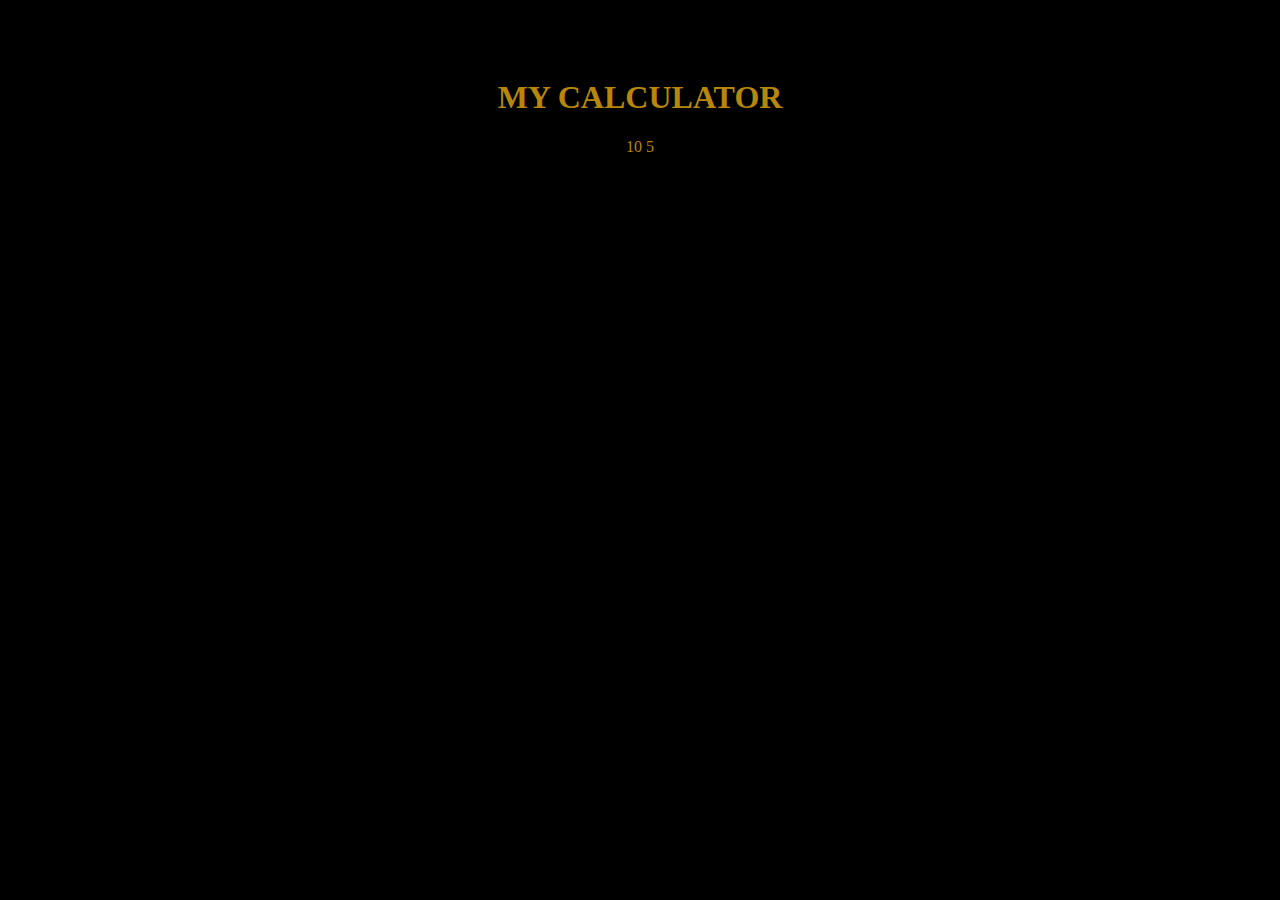
<file: calculator/index.html>
<html lang="en">
<head>
    <meta charset="UTF-8">
    <meta http-equiv="X-UA-Compatible" content="IE=edge">
    <meta name="viewport" content="width=device-width, initial-scale=1.0">
    <link rel="stylesheet" href="style.css">
    <title>Calculator</title>
</head>
<body>
    <h1>MY CALCULATOR</h1>
    <div>
        <span id="firstInput"></span>
        <span id="secondInput">
        <div class="tab-btn">
            <button id="btn" onclick="Sum()">ADD</button>
            <button id="btn" onclick="Difference()">SUBTRACT</button>
            <button id="btn" onclick="Multiple()">MULTIPLY</button>
            <button id="btn" onclick="Divide()">DIVIDE</button>
        </div>
        <div>
            <p id="answer">THE ANSWER IS:</p>
        </div>
    </div>
    <script src="app.js"></script>    
</body>
</html>
</file>
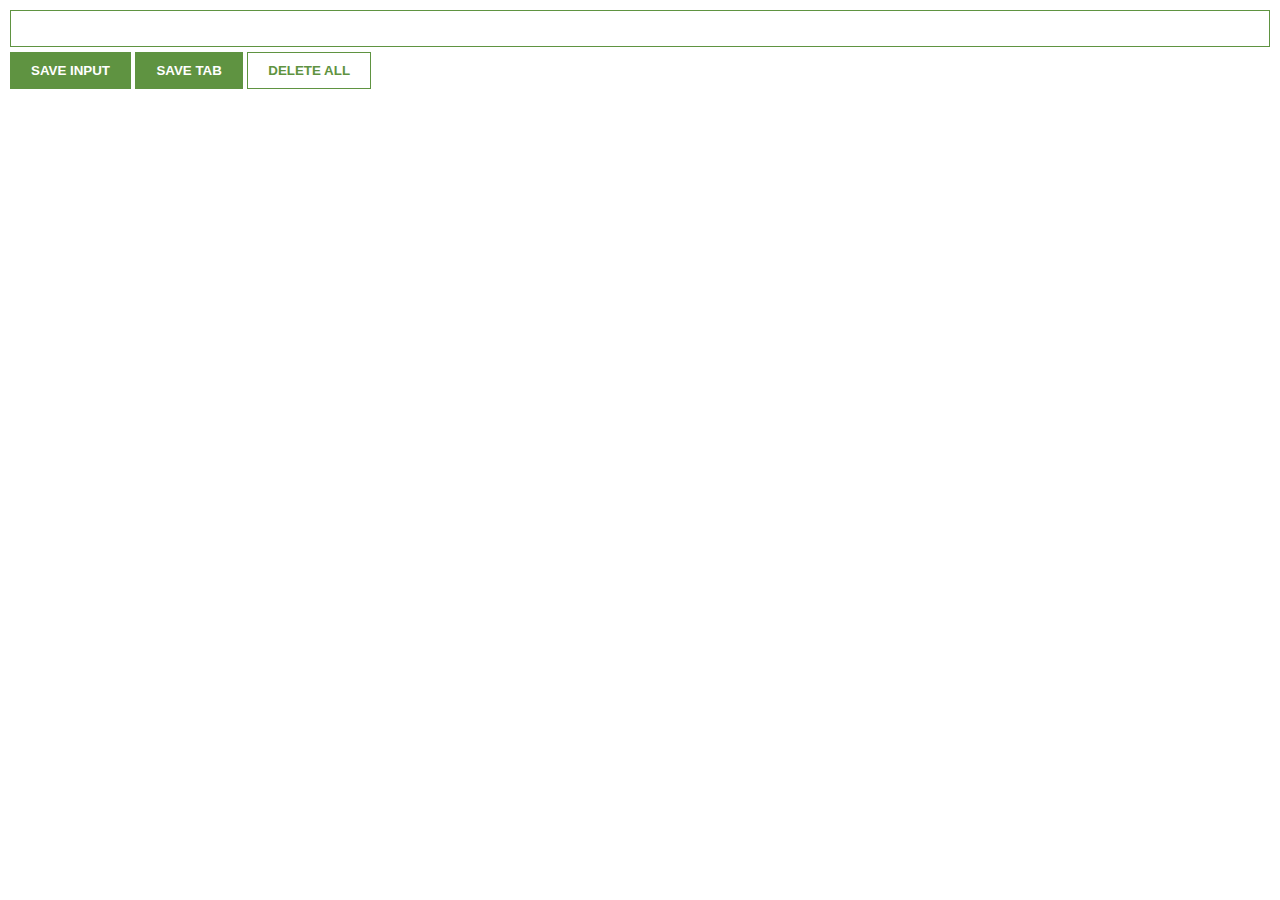
<file: Chrome-extension/index.html>
<html lang="en">
<head>
    <meta charset="UTF-8">
    <meta http-equiv="X-UA-Compatible" content="IE=edge">
    <meta name="viewport" content="width=device-width, initial-scale=1.0">
    <link rel="stylesheet" href="style.css">
    <title>Chrome Extension</title>
</head>
<body>
    <input type="text" name="" id="input-el">
    <button id="input-btn">SAVE INPUT</button>
    <button id="tab-btn">SAVE TAB</button>
    <button id="delete-btn">DELETE ALL</button>
    <ul id="ul-el"></ul>
    </ul>
    <script src="app.js"></script>
</body>
</html>
</file>
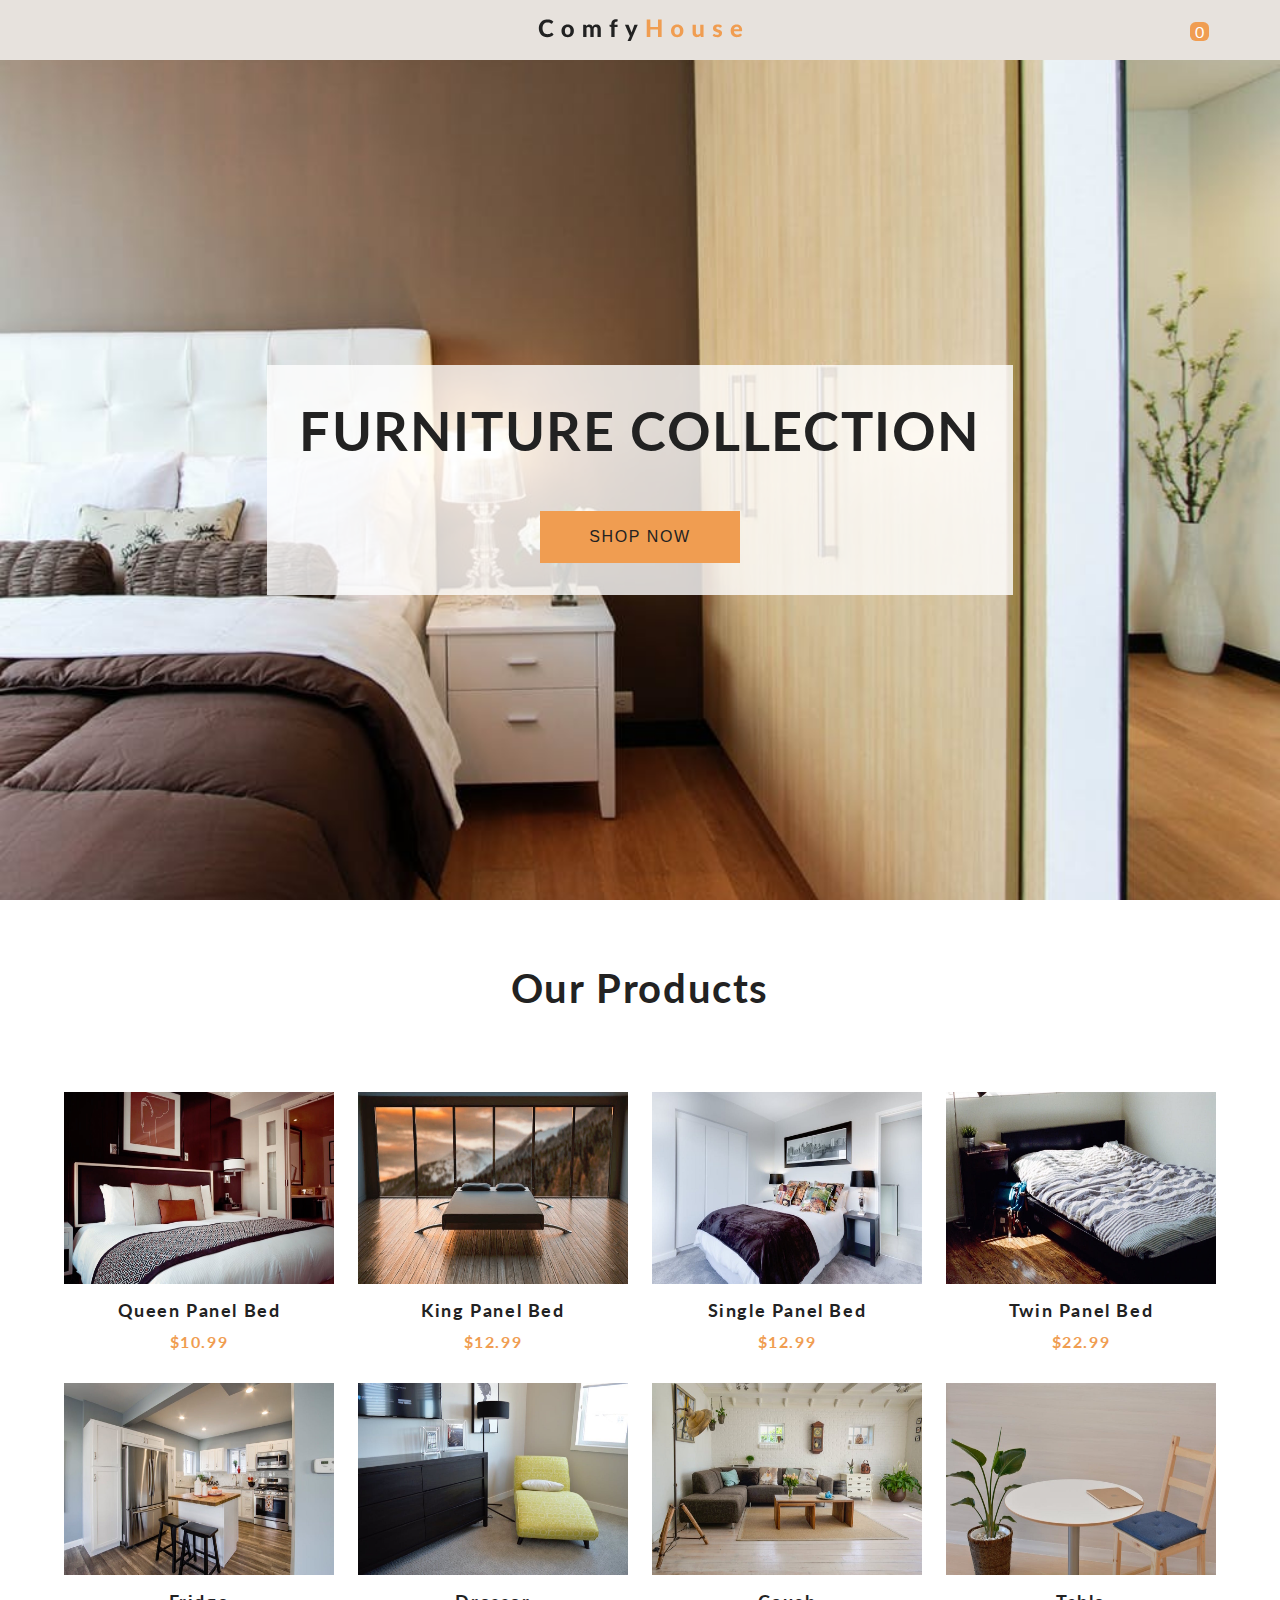
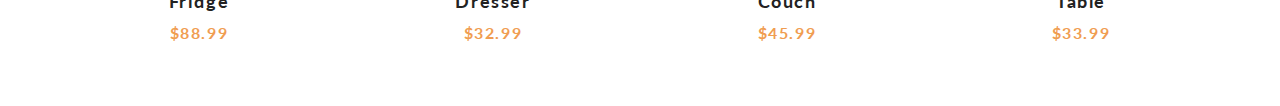
<file: ComfyHome/index.html>
<!DOCTYPE html>
<html lang="en">
<head>
    <meta charset="UTF-8">
    <meta http-equiv="X-UA-Compatible" content="IE=edge">
    <meta name="viewport" content="width=device-width, initial-scale=1.0">
    <title>Comfy House</title>
    <link rel="icon" href="/ComfyHome/images/logo.svg">
    <link rel="stylesheet" href="https://cdnjs.cloudflare.com/ajax/libs/font-awesome/5.9.0/css/all.min.css" integrity="sha512-q3eWabyZPc1XTCmF+8/LuE1ozpg5xxn7iO89yfSOd5/oKvyqLngoNGsx8jq92Y8eXJ/IRxQbEC+FGSYxtk2oiw==" crossorigin="anonymous" referrerpolicy="no-referrer" />
    <link rel="stylesheet" href="style.css">
</head>
<body>
    <!---NavBar--->

    <nav class="navbar">
        <div class="navbar-center">
            <span class="nav-icon">
                <i class="fas fa-bars"></i>
            </span>
            <img src="./images/logo.svg" alt="store logo">
            <div class="cart-btn">
                <span class="nav-icon">
                    <i class="fas fa-cart-plus"></i>
                </span>
                <div class="cart-items">0</div>
            </div>
        </div>
    </nav>
    <!---Hero--->

    <header class="hero">
        <div class="banner">
            <h1 class="banner-title">Furniture Collection</h1>
            <button class="banner-btn">Shop now</button>
        </div>
    </header>

    <!---Products--->

    <section class="products">
        <div class="section-title">
            <h2>our products</h2>
        </div>
        <div class="products-center">
            <!--<article class="product">
                <div class="img-container">
                    <img src="./images/product-1.jpeg" alt="product" class="product-img">
                    <button class="bag-btn" data-id="1">
                        <i class="fas fa-shopping-cart"></i>
                        add to bag
                    </button>
                </div>
                <h3>queen bed</h3>
                <h4>$16</h4>
            </article>-->
        </div>
    </section>

    <!---cart--->

    <div class="cart-overlay">
        <div class="cart">
            <span class="close-cart">
                <i class="fas fa-window-close"></i>
            </span>
            <h2>your cart</h2>
            <div class="cart-content">
                <!---cart-item--->
                <div class="cart-item">
                    <img src="./images/product-1.jpeg" alt="product">
                    <div>
                        <h4>queen bed</h4>
                        <h5>$9.00</h5>
                        <span class="remone-item">remove</span>
                    </div>
                    <div>
                        <i class="fas fa-chevron-up"></i>
                        <p class="item-amount">1</p>
                        <i class="fas fa-chevron-down"></i>
                    </div>
                </div>
                <div class="cart-footer">
                    <h3>your total : $ <span class="cart-total">0</span></h3>
                    <button class="clear-cart banner-btn">clear cart</button>
                </div>
            </div>
        </div>
    </div>

    <script src="app.js"></script>
</body>
</html>
</file>
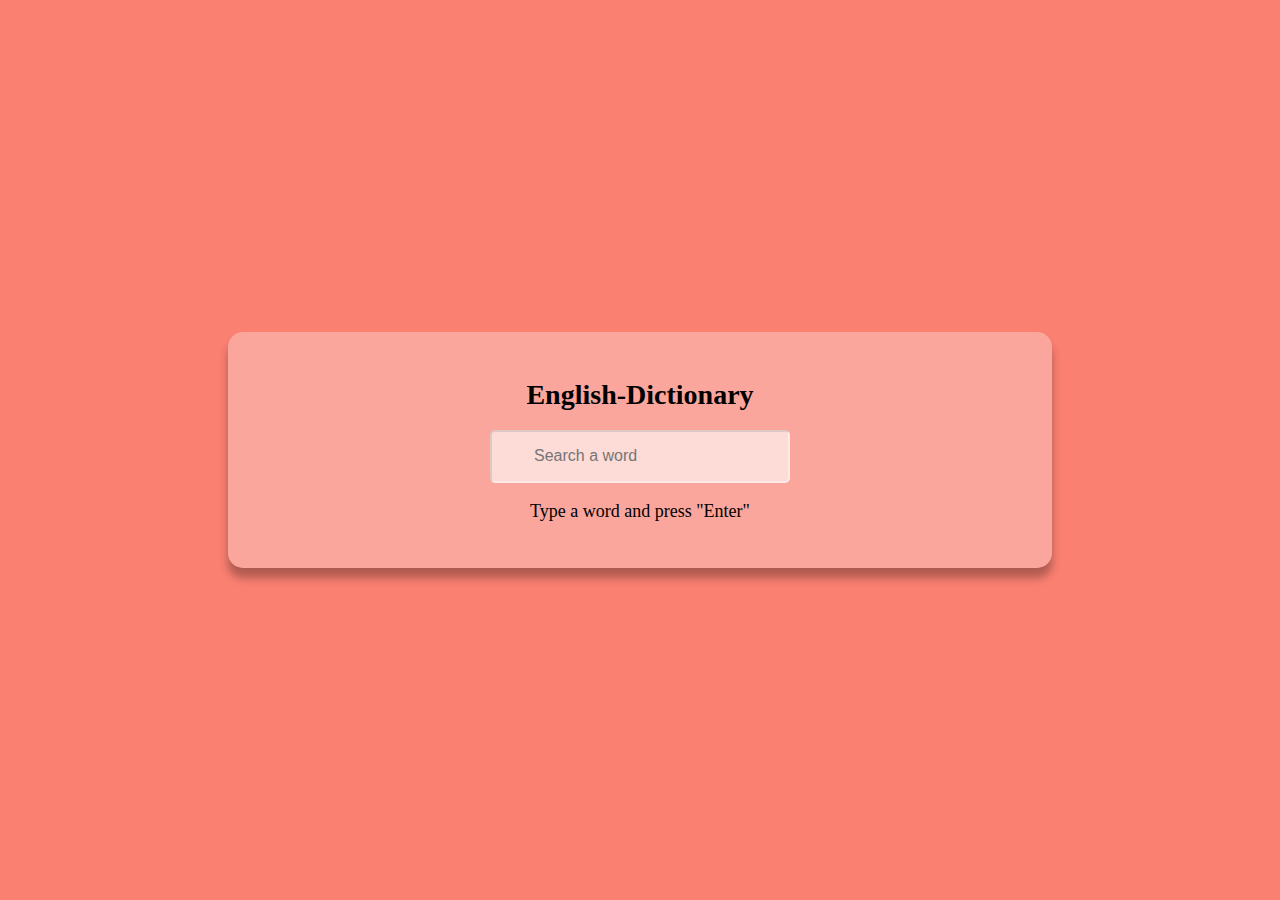
<file: English-Dictionary/index.html>
<html lang="en">
<head>
    <meta charset="UTF-8">
    <meta http-equiv="X-UA-Compatible" content="IE=edge">
    <meta name="viewport" content="width=device-width, initial-scale=1.0">
    <title>English-Dictionary</title>
    <link rel="stylesheet" href="style.css">
</head>
<body>
    <div class="container">
        <h1 class="heading">English-Dictionary</h1>
        <input placeholder="Search a word" type="text" class="input" id="input">
        <p class="info-text" id="info-text">Type a word and press "Enter"</p>
        <div class="meaning-container" id="meaning-container">
            <p>Word Title: <span class="title" id="title">___</span></p>
            <p>Meaning: <span class="meaning" id="meaning">___</span></p>
            <audio src="" controls id="audio"></audio>
        </div>
    </div>
    <script src="app.js"></script>    
</body>
</html>
</file>
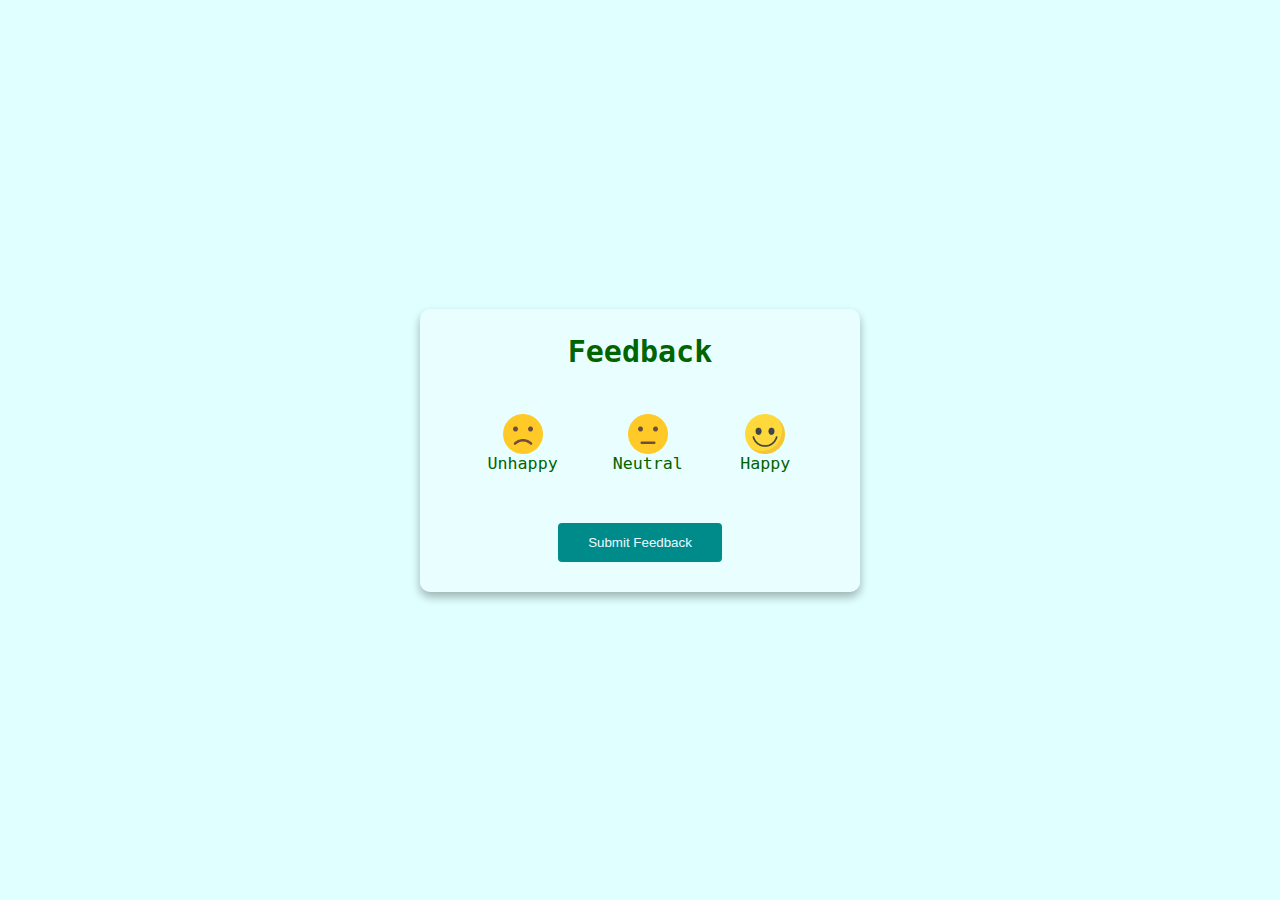
<file: Feedback/index.html>
<html lang="en">
<head>
    <meta charset="UTF-8">
    <meta http-equiv="X-UA-Compatible" content="IE=edge">
    <meta name="viewport" content="width=device-width, initial-scale=1.0">
    <title>Feedback</title>
    <link rel="stylesheet" href="style.css">
</head>
<body>
    <div class="container" id="container">
        <h1 class="heading" id="heading">Feedback</h1>
        <div class="ratings-container" id="rating-container">
            <div class="rating">
                <img src="/Feedback/img/sad.png" alt="">
                <small>Unhappy</small>
            </div>
            <div class="rating">
                <img src="/Feedback/img/neutral.png" alt="">
                <small>Neutral</small>
            </div>
            <div class="rating">
                <img src="/Feedback/img/smile.png" alt="">
                <small>Happy</small>
            </div>
        </div>
        <button class="btn" id="btn">Submit Feedback</button>
    </div>
    <script src="app.js"></script>
</body>
</html>
</file>
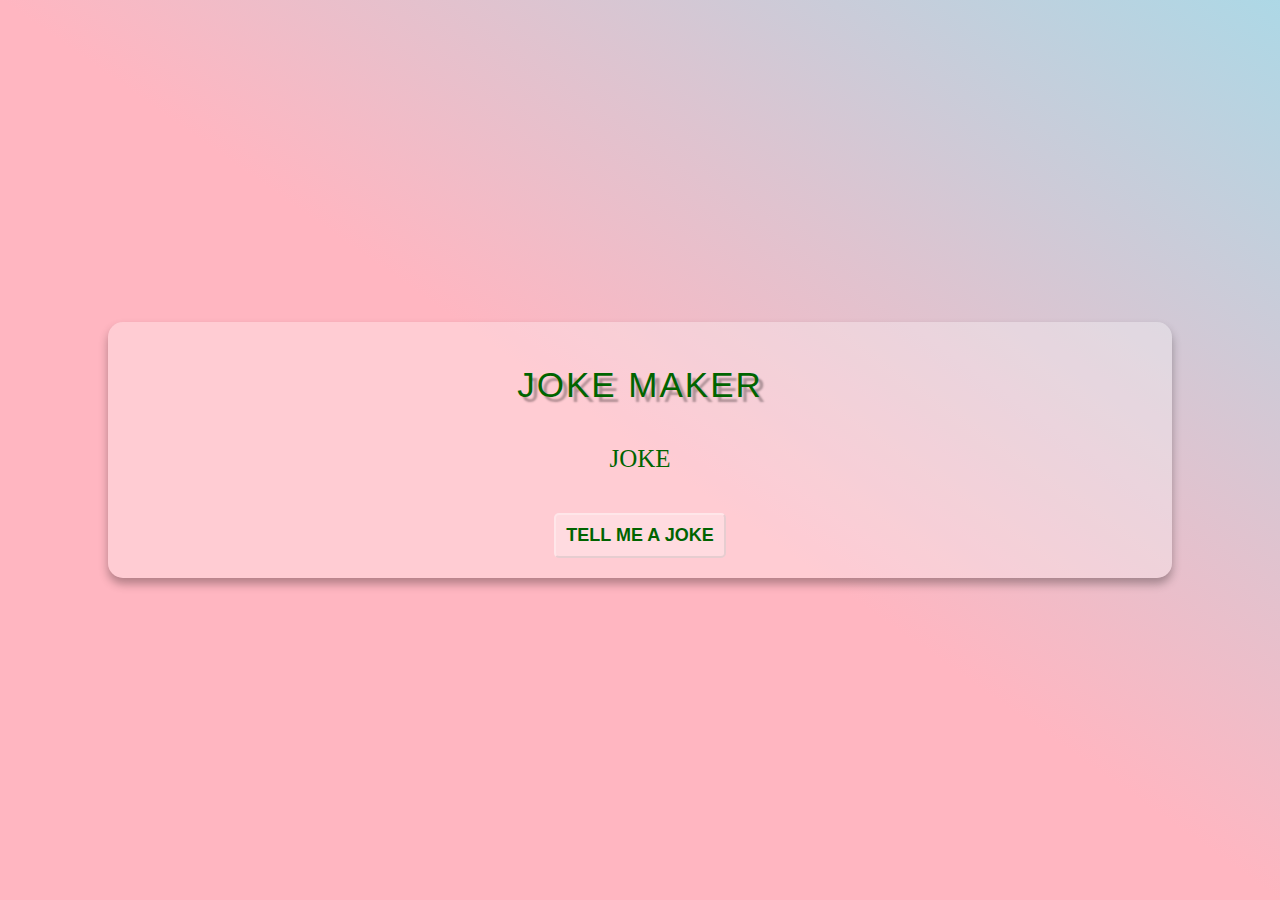
<file: joke-maker/index.html>
<html lang="en">
<head>
    <meta charset="UTF-8">
    <meta http-equiv="X-UA-Compatible" content="IE=edge">
    <meta name="viewport" content="width=device-width, initial-scale=1.0">
    <title>Joke-maker</title>
    <link rel="stylesheet" href="style.css">
</head>
<body>
    <div class="container">
        <h1 class="heading">JOKE MAKER</h1>
        <p class="joke" id="joke">JOKE</p>
        <button class="btn" id="btn">TELL ME A JOKE</button>
    </div>
    <script src="app.js"></script>
</body>
</html>
</file>
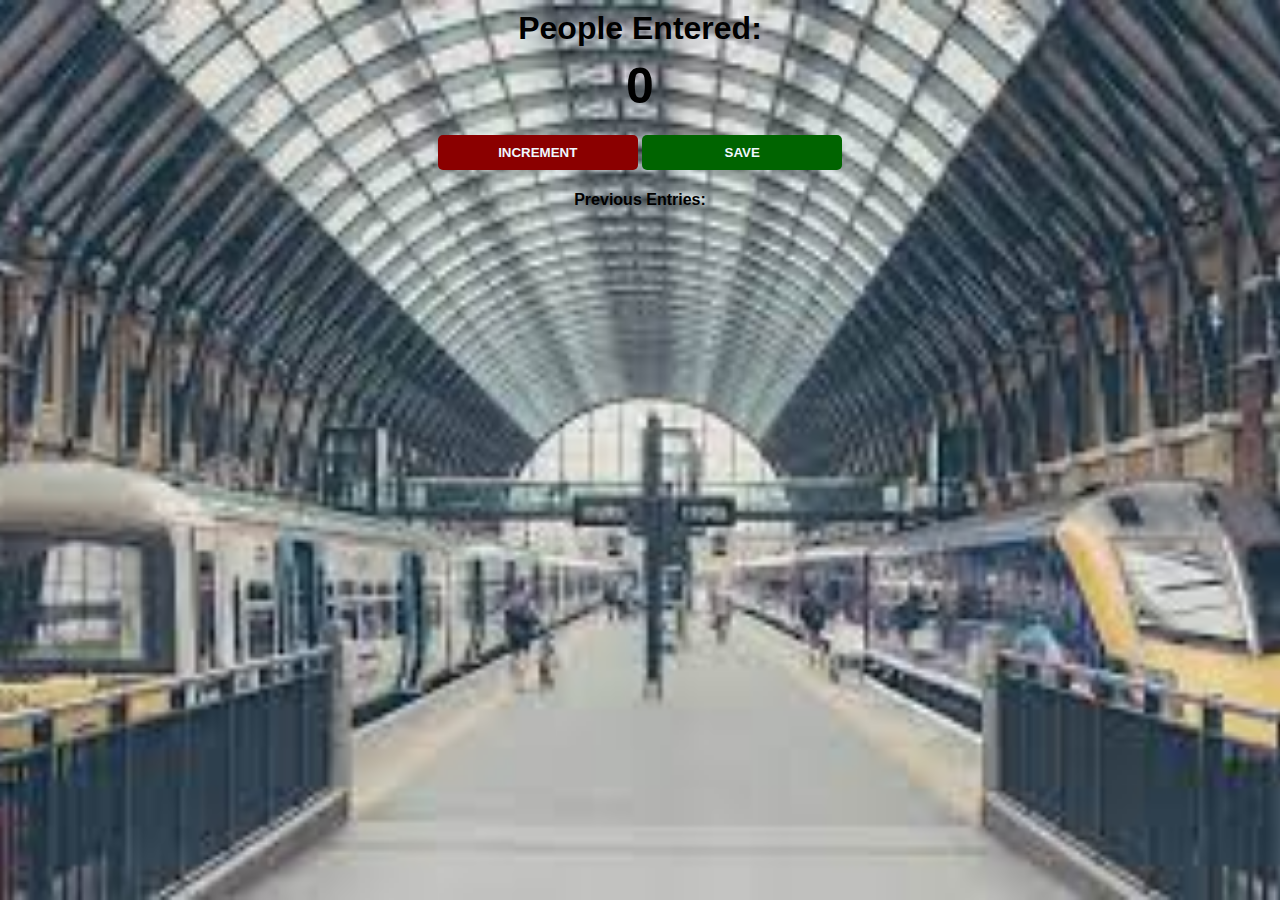
<file: People counter/index.html>
<html lang="en">
<head>
    <meta charset="UTF-8">
    <meta http-equiv="X-UA-Compatible" content="IE=edge">
    <meta name="viewport" content="width=device-width, initial-scale=1.0">
    <link rel="stylesheet" href="style.css">
    <title>People Counter</title>
</head>
<body>
    <h1>People Entered:</h1>
    <h2 id="count-el">0</h2>
    <button id="increment-btn" onclick="increment()">INCREMENT</button>
    <button id="save-btn" onclick="save()">SAVE</button>
    <p id="save-el">Previous Entries:</p>
    <script src="app.js"></script>
</body>
</html>
</file>
<file: calculator/style.css>
body{
    background: #000;
    display: flex;
    flex-direction: column;
    justify-content: center;
    text-align: center;
    color: darkgoldenrod;
    padding-top: 50px;
}

.tab-btn{
    padding: 20px;
}

#btn{
    background: darkgoldenrod;
    color: aliceblue;
    padding: 10px;
    border-radius: 5px;
}
</file>
<file: Chrome-extension/style.css>
body{
    margin: 0;
    padding: 10px;
    font-family: Arial, Helvetica, sans-serif;
    min-width: 400px;
}

input{
    width: 100%;
    padding: 10px;
    box-sizing: border-box;
    border: 1px solid #5f9341;
}

button{
    background: #5f9341;
    color: white;
    padding: 10px 20px;
    border: 1px solid #5f9341;
    font-weight: bold;
    margin-top: 5px;
}

#delete-btn{
    background: white;
    color: #5f9341;
}

ul{
    margin-top: 20px;
    list-style: none;
    padding: 0;
}

li{
    margin-top: 5px;
}

a{
    color: #5f9341;
}
</file>
<file: ComfyHome/style.css>
@import url("https://fonts.googleapis.com/css?family=Lato:400,700");

:root {
  --primaryColor: #f09d51;
  --mainWhite: #fff;
  --mainBlack: #222;
  --mainGrey: #ececec;
  --mainSpacing: 0.1rem;
  --mainTransition: all 0.3s linear;
}
* {
  margin: 0;
  padding: 0;
  box-sizing: border-box;
}
body {
  color: var(--mainBlack);
  background: var(--mainWhite);
  font-family: "Lato", sans-serif;
}
/* --------------- Navbar ---------------- */
.navbar {
  position: sticky;
  top: 0;
  height: 60px;
  width: 100%;
  display: flex;
  align-items: center;
  background: rgb(231, 226, 221);
  z-index: 1;
}
.navbar-center {
  width: 100%;
  max-width: 1170px;
  margin: 0 auto;
  display: flex;
  align-items: center;
  justify-content: space-between;
  padding: 0 1.5rem;
}
.nav-icon {
  font-size: 1.5rem;
}
.cart-btn {
  position: relative;
  cursor: pointer;
}
.cart-items {
  position: absolute;
  top: -8px;
  right: -8px;
  background: var(--primaryColor);
  padding: 0 5px;
  border-radius: 30%;
  color: var(--mainWhite);
}
/* --------------- End of Navbar ---------------- */
/* --------------- Hero ---------------- */
.hero {
  min-height: calc(100vh - 60px);
  background: url("./images/hero-bcg.jpeg") center/cover no-repeat;
  display: flex;
  align-items: center;
  justify-content: center;
}
.banner {
  text-align: center;
  background: rgba(255, 255, 255, 0.8);
  display: inline-block;
  padding: 2rem;
}
.banner-title {
  font-size: 3.4rem;
  text-transform: uppercase;
  letter-spacing: var(--mainSpacing);
  margin-bottom: 3rem;
}
.banner-btn {
  padding: 1rem 3rem;
  text-transform: uppercase;
  letter-spacing: var(--mainSpacing);
  font-size: 1rem;
  background: var(--primaryColor);
  color: var(--mainBlack);
  border: 1px solid var(--primaryColor);
  transition: var(--mainTransition);
  cursor: pointer;
}
.banner-btn:hover {
  background: transparent;
  color: var(--primaryColor);
}
/* --------------- End of Hero ---------------- */
/* --------------- Products ---------------- */

.products {
  padding: 4rem 0;
}
.section-title h2 {
  text-align: center;
  font-size: 2.5rem;
  margin-bottom: 5rem;
  text-transform: capitalize;
  letter-spacing: var(--mainSpacing);
}
.products-center {
  width: 90vw;
  margin: 0 auto;
  max-width: 1170px;
  display: grid;
  grid-template-columns: repeat(auto-fit, minmax(260px, 1fr));
  grid-column-gap: 1.5rem;
  grid-row-gap: 2rem;
}
.img-container {
  position: relative;
  overflow: hidden;
}
.bag-btn {
  position: absolute;
  top: 70%;
  right: 0;
  background: var(--primaryColor);
  border: none;
  text-transform: uppercase;
  padding: 0.5rem 0.75rem;
  letter-spacing: var(--mainSpacing);
  font-weight: bold;
  transition: var(--mainTransition);
  transform: translateX(101%);
  cursor: pointer;
}
.bag-btn:hover {
  color: var(--mainWhite);
}
.fa-shopping-cart {
  margin-right: 0.5rem;
}
.img-container:hover .bag-btn {
  transform: translateX(0);
}
.product-img {
  display: block;
  width: 100%;
  min-height: 12rem;
  transition: var(--mainTransition);
}
.img-container:hover .product-img {
  opacity: 0.5;
}

.product h3 {
  text-transform: capitalize;
  font-size: 1.1rem;
  margin-top: 1rem;
  letter-spacing: var(--mainSpacing);
  text-align: center;
}

.product h4 {
  margin-top: 0.7rem;
  letter-spacing: var(--mainSpacing);
  color: var(--primaryColor);
  text-align: center;
}

/* ---------------End of Products ---------------- */
/* --------------- Cart ---------------- */
.cart-overlay {
  position: fixed;
  top: 0;
  right: 0;
  width: 100%;
  height: 100%;
  transition: var(--mainTransition);
  background: rgb(240, 157, 81, 0.5);
  z-index: 2;
  visibility: hidden;
}
.cart {
  position: fixed;
  top: 0;
  right: 0;
  width: 100%;
  height: 100%;
  overflow: scroll;
  z-index: 3;
  background: rgb(231, 226, 221);
  padding: 1.5rem;
  transition: var(--mainTransition);
  transform: translateX(100%);
}
.showCart {
  transform: translateX(0);
}
.transparentBcg {
  visibility: visible;
}
@media screen and (min-width: 768px) {
  .cart {
    width: 30vw;
    min-width: 450px;
  }
}

.close-cart {
  font-size: 1.7rem;
  cursor: pointer;
}
.cart h2 {
  text-transform: capitalize;
  text-align: center;
  letter-spacing: var(--mainSpacing);
  margin-bottom: 2rem;
}
/*---------- Cart Item -------------------- */
.cart-item {
  display: grid;
  align-items: center;
  grid-template-columns: auto 1fr auto;
  grid-column-gap: 1.5rem;
  margin: 1.5rem 0;
}
.cart-item img {
  width: 75px;
  height: 75px;
}
.cart-item h4 {
  font-size: 0.85rem;
  text-transform: capitalize;
  letter-spacing: var(--mainSpacing);
}
.cart-item h5 {
  margin: 0.5rem 0;
  letter-spacing: var(--mainSpacing);
}
.item-amount {
  text-align: center;
}
.remove-item {
  color: grey;
  cursor: pointer;
}
.fa-chevron-up,
.fa-chevron-down {
  color: var(--primaryColor);
  cursor: pointer;
}
/*---------- End of Cart Item -------------------- */

.cart-footer {
  margin-top: 2rem;
  letter-spacing: var(--mainSpacing);
  text-align: center;
}
.cart-footer h3 {
  text-transform: capitalize;
  margin-bottom: 1rem;
}

/* --------------- End of Cart ---------------- */
</file>
<file: English-Dictionary/style.css>
body{
    margin: 0;
    display: flex;
    min-height: 100vh;
    justify-content: center;
    align-items: center ;
    background: salmon;
}

.container{
    box-shadow: 0 10px 10px rgba(0, 0,0, .3);
    background: rgba(255, 255,255, .3);
    padding: 28px;
    border-radius: 15px;
    width: 60%;
    margin: 10px;
    text-align: center;
    max-width: 400vh;
    font-size: 18px;
    font-weight: 500;
}

.heading{
    font-size: 28px;
}

.input{
    height: 53px;
    width: 300px;
    background: rgba(255, 255,255, .6);
    border-color: rgba(255, 255,255, .4);
    border-radius: 5px;
    padding: 0 42px;
    font-size: 16px;
}

.meaning-container{
    display: none;
}
</file>
<file: Feedback/style.css>
body{
    margin: 0;
    background: lightcyan;
    color: darkgreen;
    display: flex;
    height: 100vh;
    justify-content: center;
    align-items: center;
    font-family: monospace;
}

.container{
    background: rgba(255, 255, 255, .3);
    box-shadow: 0 5px 10px rgba(0, 0, 0, .3);
    border-radius: 10px;
    padding: 20px;
    width: 85%;
    max-width: 400px;
    text-align: center;
    font-size: 20px
}

.heading{
    margin: 5px;
    font-size: 30px;
}

.ratings-container{
    display: flex;
    padding: 20px;
}

.rating{
    cursor: pointer;
    padding: 10px;
    margin: 10px 5px;
}

.rating:hover,
.rating.active{
    background: darkseagreen;
    border-radius: 10px;
    box-shadow: 0 0 10px rgba(0, 0, 0, .3);
    color: aliceblue;
    transition: all 300ms ease;
}

.rating img{
    width: 40px;
}

.btn{
    background: darkcyan;
    color: aliceblue;
    border: none;
    margin: 10px;
    border-radius: 4px;
    padding: 12px 30px;
    cursor: pointer;
}

.btn:hover{
    box-shadow: 0 5px 10px rgba(0, 0, 0, .3);
    transition: all 300ms ease;
}

.btn:active{
    transform:scale(0.96)
}
</file>
<file: joke-maker/style.css>
body{
    margin: 0;
    background: linear-gradient(to left bottom, lightblue, lightpink, lightpink);
    min-height: 100vh;
    display: flex;
    flex-direction: column;
    justify-content: center;
    align-items: center;
}

.container{
    background: rgba(255, 255, 255, .3);
    padding: 20px;
    box-shadow: 0 6px 10px rgba(0,0,0,.3);
    border-radius: 15px;
    width: 80%;
    text-align: center;
    color: darkgreen;
}

.heading{
    font-size: 35px;
    font-weight: 200;
    font-family: Impact, Haettenschweiler, 'Arial Narrow Bold', sans-serif;
    text-shadow: 5px 5px 2px rgba(0,0,0,.3);
    letter-spacing: 2px;
}

.joke{
    font-size: 25px;
    font-weight: 500;
    margin: 40px;
}

.btn{
    font-size: 18px;
    font-weight: 700;
    border-radius: 5px;
    padding: 10px;
    background: rgba(255, 255, 255, .3);
    border-color: rgba(255, 255, 255, .3);
    cursor: pointer;
    color: darkgreen;
}

.btn:hover{
    background: rgba(255, 255, 255, .5);
    box-shadow: 0 4px 4px rgba(0,0,0,.3);
    transition: all 300ms ease;

}
</file>
<file: People counter/style.css>
body{
    background: url('../People counter/background.jpg') no-repeat center center/cover;
    font-family: 'Franklin Gothic Medium', 'Arial Narrow', Arial, sans-serif;
    font-weight: bold;
    text-align: center;
}

h1{
    margin-top: 10px;
    margin-bottom: 10px;
}

h2{
    font-size: 50px;
    margin-top: 0;
    margin-bottom: 20px;
}

button{
    border: none;
    padding: 10px;
    color: aliceblue;
    font-weight: bold;
    margin-bottom: 5px;
    border-radius: 5px;
    width: 200px;
}

#increment-btn{
    background: darkred;
}

#save-btn{
    background: darkgreen;
}
</file>
